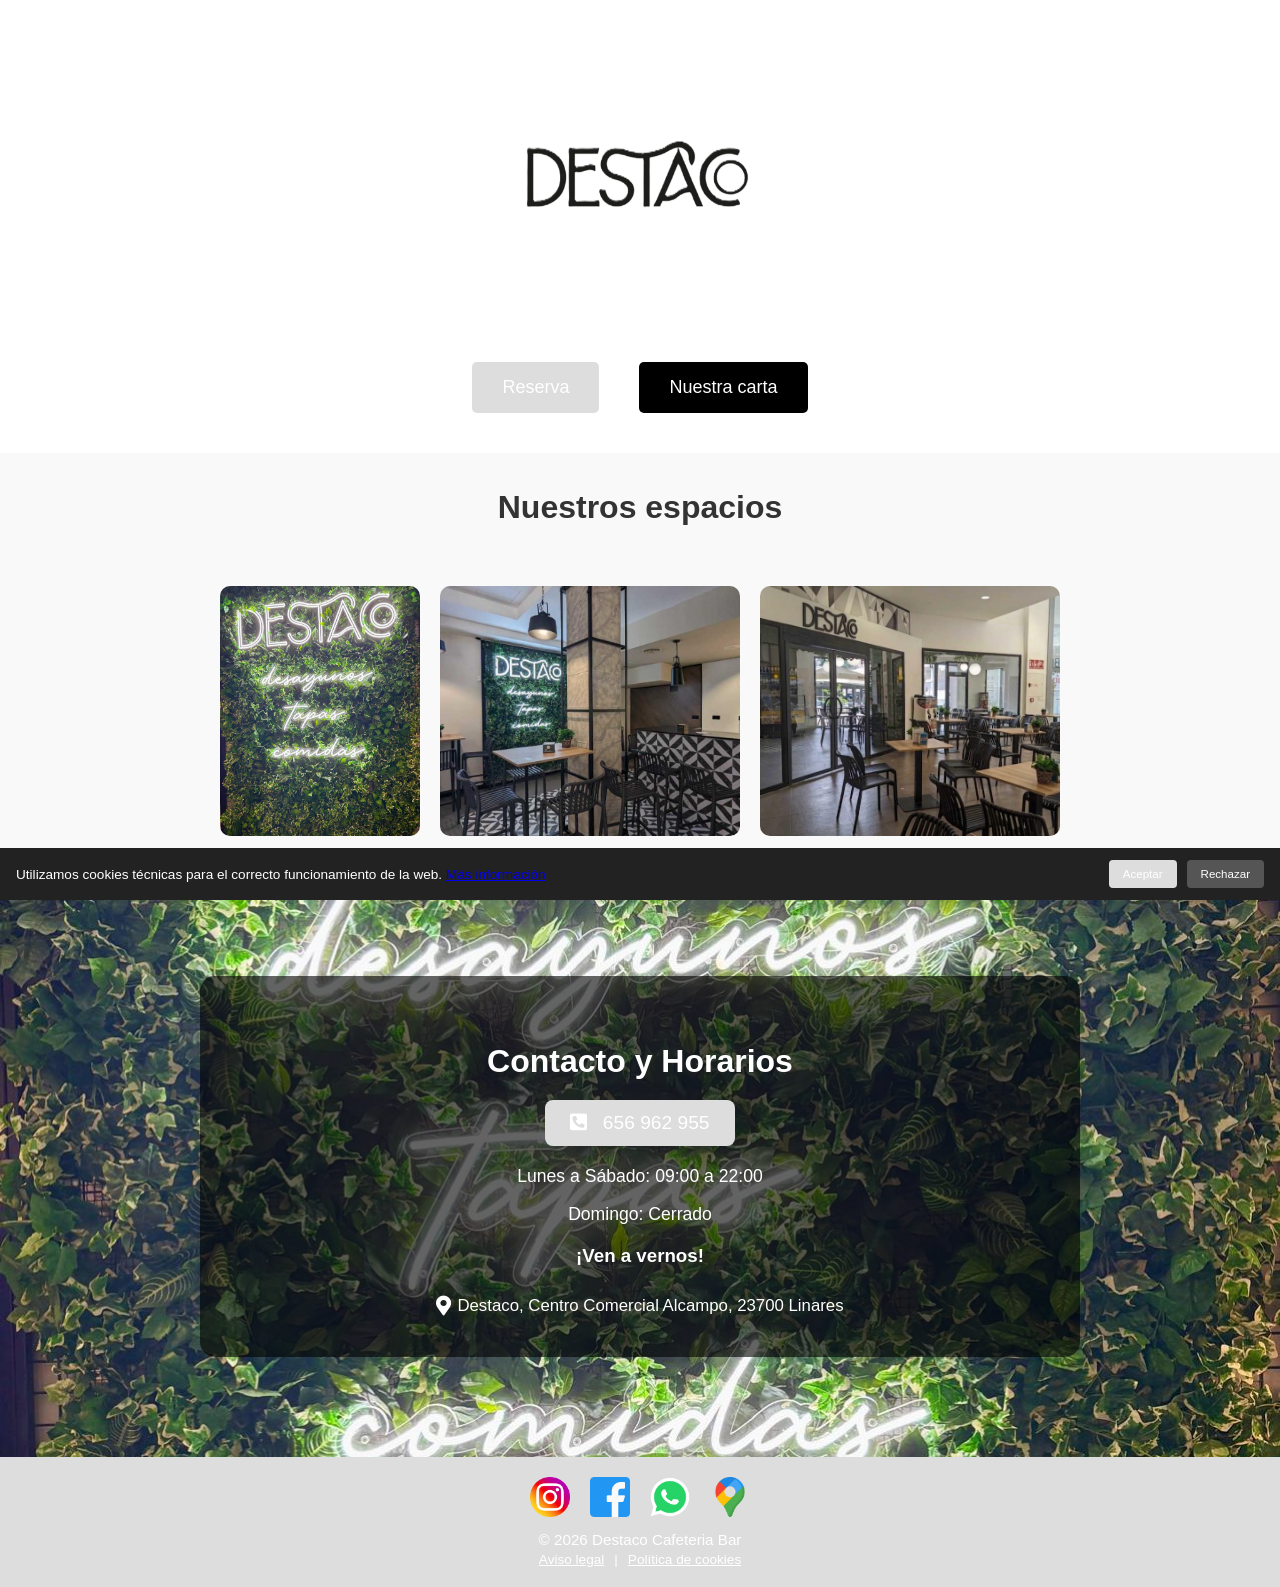
<file: index.html>
<!DOCTYPE html>
<html lang="es">
<head>
  <meta charset="UTF-8">
  <meta name="viewport" content="width=device-width, initial-scale=1.0">
  <title>Bar - Inicio</title>

  <!-- Cargar Font Awesome -->
  <link href="https://cdnjs.cloudflare.com/ajax/libs/font-awesome/5.15.4/css/all.min.css" rel="stylesheet">
  <link rel="stylesheet" href="estilos.css">

<script type="application/ld-json">
{
  "@context": "https://schema.org",
  "@type": "Restaurant",
  "name": "Orzaes",
  "image": "https://inesjmt.github.io/destaco-bar/assets/img/logo.png", 
  "address": {
    "@type": "PostalAddress",
    "streetAddress": "Destaco Centro Comercial Alcampo",
    "addressLocality": "Linares",
    "addressRegion": "Jaén",
    "postalCode": "23700",
    "addressCountry": "ES"
  },
  "telephone": "+34656962955",
  "url": "https://inesjmt.github.io/destaco-bar/",
  "openingHoursSpecification": [
    {
      "@type": "OpeningHoursSpecification",
      "dayOfWeek": [
	    "Monday",
        "Tuesday",
        "Wednesday",
        "Thursday",
        "Friday",
        "Saturday"
      ],
      "opens": "08:00",
      "closes": "23:59"
    }
  ]
}
</script>

</head>
<div id="cookie-banner">
  <p>
    Utilizamos cookies técnicas para el correcto funcionamiento de la web.
    <a href="politica-cookies.html">Más información</a>
  </p>

  <div class="cookie-buttons">
    <button class="btn-cookie" onclick="aceptarCookies()">Aceptar</button>
    <button class="btn-cookie btn-reject" onclick="rechazarCookies()">Rechazar</button>
  </div>
</div>


<body>
  <header id="top">
    <img src="logo.png" alt="Logo Restaurante">
  </header>

<div class="buttons">
  <a href="#reserva" class="btn btn-red">Reserva</a>
 
<!-- <a href="#novedades" class="flecha-abajo">
    <i class="fas fa-angle-down"></i>
  </a> -->
  <a href="carta.html" class="btn btn-black">Nuestra carta</a>
</div>




<section id="espacios" class="ct-section">
  <h2 class="ct-headline">Nuestros espacios</h2>

  <div class="ct-new-columns">

    <div class="ct-div-block">
      <img src="local.png" alt="Salón principal" class="ct-image">
      <div class="ct-text-block">
       
      </div>
    </div>

    <div class="ct-div-block">
      <img src="espacio.png" alt="Barra" class="ct-image">
      <div class="ct-text-block">
      
      </div>
    </div>

    <div class="ct-div-block">
      <img src="terrazain.png" alt="Eventos" class="ct-image">
      <div class="ct-text-block">
       
      </div>
    </div>

  </div>
</section>


  <!-- Sección de Contacto y Horarios -->
  <section id="reserva" class="contacto-horarios">
    <div class="overlay">
      <h2>Contacto y Horarios</h2>
     

      <div class="info-contacto">
        <!-- Botón de teléfono -->
        <a href="tel:656962955" class="telefono-btn">
          <i class="fas fa-phone-square-alt"></i> 656 962 955
        </a>

        <!-- Horarios -->
        <div class="horarios">
          <p>Lunes a Sábado: 09:00 a 22:00</p>
		  <p>Domingo: Cerrado</p>

        </div>
      </div>

<div class="direccion">
  <h3>¡Ven a vernos!</h3>

 <a href="https://www.google.com/maps/search/?api=1&query=Cafeteria+Bar+Destaco+Jaen"

     target="_blank"
     class="direccion-maps">

    <i class="fas fa-map-marker-alt"></i>
    <span>Destaco, Centro Comercial Alcampo, 23700 Linares</span>

  </a>
</div>


    </div>
  </section>
  


<!-- 🔹 Sección Reseñas de Google 
<section id="reseñas" class="reseñas-section">
  <h2>Lo que opinan nuestros clientes</h2>

<div class="trustindex-container">
  <script defer async src='https://cdn.trustindex.io/loader.js?d0f26f6537cd5539923623d4fb9'></script>
</div>

</section>-->
<footer class="footer-legal">

  <div class="footer-social">
    <a href="https://www.instagram.com/destacolinares" target="_blank">
      <img src="insta.png" alt="Instagram">
    </a>
    <a href="https://www.facebook.com/destacolinares/" target="_blank">
      <img src="facebook.png" alt="Facebook">
    </a>

	<a href="https://wa.me/34656962955?text=Hola!%20Me%20gustaría%20reservar%20una%20mesa%20en%20Orzaes" target="_blank">
      <img src="whats.png" alt="Whatsapp">
    </a>
	 <a href="https://www.google.com/maps/search/?api=1&query=Cafeteria+Bar+Destaco+Jaen" target="_blank">
      <img src="google-maps.png" alt="Maps">
    </a>
  </div>

  <p class="footer-copy">
    © 2026 Destaco Cafeteria Bar
  </p>

  <div class="footer-links">
    <a href="aviso-legal.html">Aviso legal</a>
    <span>|</span>
    <a href="politica-cookies.html">Política de cookies</a>
  </div>

</footer>


  <!-- Icono volver arriba -->
  <div id="fancy_icon-40-6" onclick="window.scrollTo({top:0, behavior:'smooth'})">
    <i class="fas fa-arrow-circle-up"></i>
  </div>

  <script>
    const btnUp = document.getElementById('fancy_icon-40-6');
    window.addEventListener('scroll', () => {
      if (window.scrollY > 200) {
        btnUp.style.display = 'block';
      } else {
        btnUp.style.display = 'none';
      }
    });



// Seleccionamos las imágenes actuales en cada bloque
const img1 = document.querySelector(".ct-new-columns .ct-div-block:nth-child(1) .ct-image");
const img2 = document.querySelector(".ct-new-columns .ct-div-block:nth-child(2) .ct-image");
const img3 = document.querySelector(".ct-new-columns .ct-div-block:nth-child(3) .ct-image");

function aceptarCookies(){
  localStorage.setItem('cookiesAceptadas','true');
  document.getElementById('cookie-banner').style.display='none';
}

function rechazarCookies(){
  localStorage.setItem('cookiesRechazadas','true');
  document.getElementById('cookie-banner').style.display='none';
}


if(
  localStorage.getItem('cookiesAceptadas') ||
  localStorage.getItem('cookiesRechazadas')
){
  document.getElementById('cookie-banner').style.display='none';
}

// Contadores para cada bloque
let index1 = 0, index2 = 0, index3 = 0;

// Función para cambiar imágenes
function changeImages() {
  index1 = (index1 + 1) % images1.length;
  index2 = (index2 + 1) % images2.length;
  index3 = (index3 + 1) % images3.length;

  img1.src = images1[index1];
  img2.src = images2[index2];
  img3.src = images3[index3];
}

// Cambiar cada 5 segundos
setInterval(changeImages, 5000);
  </script>
</body>
</html>
</file>
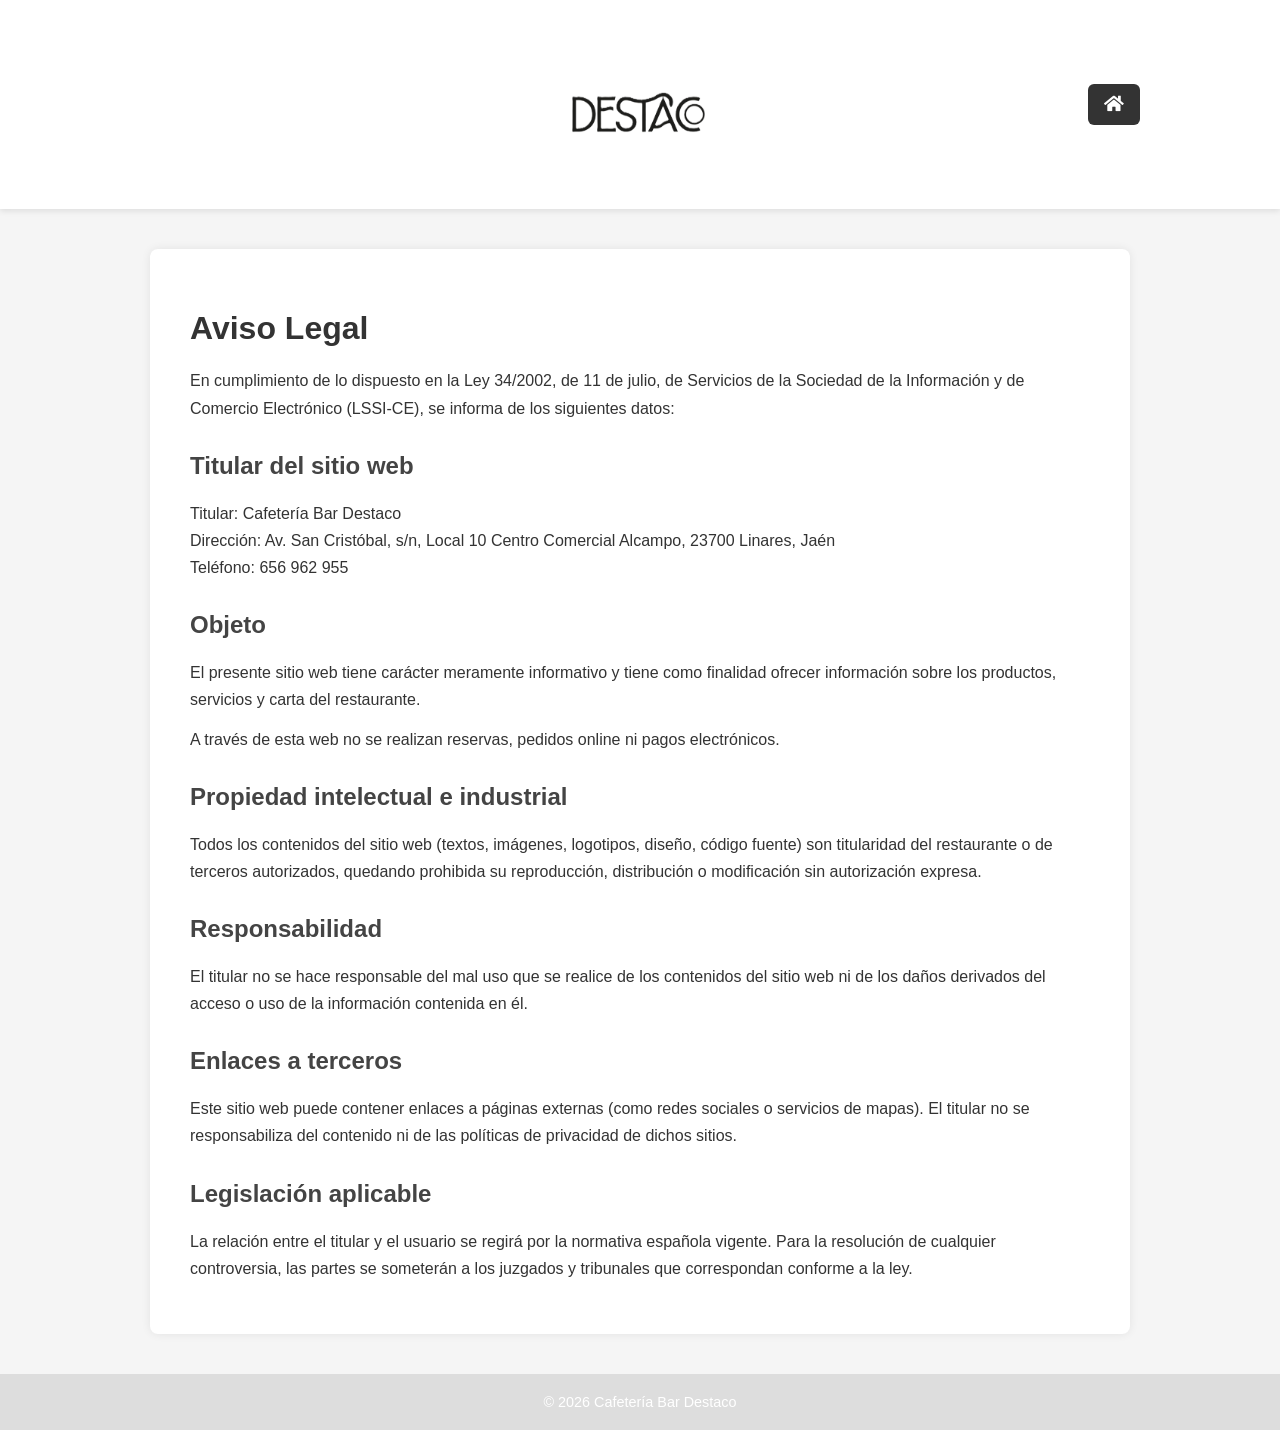
<file: aviso-legal.html>
<!DOCTYPE html>
<html lang="es">
<head>
  <meta charset="UTF-8">
  <meta name="viewport" content="width=device-width, initial-scale=1.0">
  
  
  <title>Política de Cookies | Cafetería Bar Destaco</title>
<link href="https://cdnjs.cloudflare.com/ajax/libs/font-awesome/5.15.4/css/all.min.css" rel="stylesheet">

  <style>

    body{
      margin:0;
      font-family: Arial, sans-serif;
      background:#f5f5f5;
      color:#333;
    }
    /* Icono volver arriba */
    #fancy_icon-40-6 {
      position: fixed;
      bottom: 20px;
      right: 20px;
      font-size: 3rem;
      color:#333333;

      cursor: pointer;
      display: none; /* oculto hasta hacer scroll */
      z-index: 1000;
    }

    #fancy_icon-40-6:hover {
      color: #ff4444;
    }
/* Botón home – PC */
.btn-home{
  position:absolute;
  right:140px;
 background:#333333;
  color:white;
  padding:10px 16px;
  border-radius:6px;
  text-decoration:none;
  font-size:1.1em;
}

header{
  background:#fff;
  padding:20px;
  display:flex;
  align-items:center;
  justify-content:center;
  position:relative;
  box-shadow:0 2px 6px rgba(0,0,0,0.1);
}

header img{
  max-width:180px;
}


    .legal-container{
      max-width:900px;
      background:#fff;
      margin:40px auto;
      padding:40px;
      border-radius:8px;
      box-shadow:0 0 10px rgba(0,0,0,0.08);
    }

    .legal-container h1{
      color:#333333;
      margin-bottom:20px;
    }

    .legal-container h2{
      margin-top:30px;
      color:#444;
    }

    .legal-container p{
      line-height:1.7;
      margin:12px 0;
    }

    footer{
      text-align:center;
      padding:20px;
       background:#dddddd;
      color:white;
      font-size:0.9em;
    }
	
@media (max-width: 768px){
  header{
    flex-direction:column;
    gap:15px;
  }

  .btn-home{
    position:static;
  }
}

  </style>
</head>

<body>
<header>
  <img src="logo.png" alt="Orzaes Bar Restaurante">
  <a href="index.html" class="btn-home">
  <i class="fas fa-home"></i>
  </a>
</header>
<main class="legal-container">

<h1>Aviso Legal</h1>

<p>En cumplimiento de lo dispuesto en la Ley 34/2002, de 11 de julio, de Servicios de la Sociedad de la Información y de Comercio Electrónico (LSSI-CE), se informa de los siguientes datos:</p>

<h2>Titular del sitio web</h2>
<p>
  Titular: Cafetería Bar Destaco<br>
  Dirección: Av. San Cristóbal, s/n, Local 10 Centro Comercial Alcampo, 23700 Linares, Jaén<br>
  Teléfono: 656 962 955
</p>

<h2>Objeto</h2>
<p>El presente sitio web tiene carácter meramente informativo y tiene como finalidad ofrecer información sobre los productos, servicios y carta del restaurante.</p>

<p>A través de esta web no se realizan reservas, pedidos online ni pagos electrónicos.</p>

<h2>Propiedad intelectual e industrial</h2>
<p>Todos los contenidos del sitio web (textos, imágenes, logotipos, diseño, código fuente) son titularidad del restaurante o de terceros autorizados, quedando prohibida su reproducción, distribución o modificación sin autorización expresa.</p>

<h2>Responsabilidad</h2>
<p>El titular no se hace responsable del mal uso que se realice de los contenidos del sitio web ni de los daños derivados del acceso o uso de la información contenida en él.</p>

<h2>Enlaces a terceros</h2>
<p>Este sitio web puede contener enlaces a páginas externas (como redes sociales o servicios de mapas). El titular no se responsabiliza del contenido ni de las políticas de privacidad de dichos sitios.</p>

<h2>Legislación aplicable</h2>
<p>La relación entre el titular y el usuario se regirá por la normativa española vigente. Para la resolución de cualquier controversia, las partes se someterán a los juzgados y tribunales que correspondan conforme a la ley.</p>

</main>

<footer>
  © 2026 Cafetería Bar Destaco
</footer>

  <!-- Icono volver arriba -->
  <div id="fancy_icon-40-6" onclick="window.scrollTo({top:0, behavior:'smooth'})">
    <i class="fas fa-arrow-circle-up"></i>
  </div>
    
    <script>
    const btnUp = document.getElementById('fancy_icon-40-6');
    window.addEventListener('scroll', () => {
      if (window.scrollY > 200) {
        btnUp.style.display = 'block';
      } else {
        btnUp.style.display = 'none';
      }
    });
	 </script>
</body>
</html>
</file>
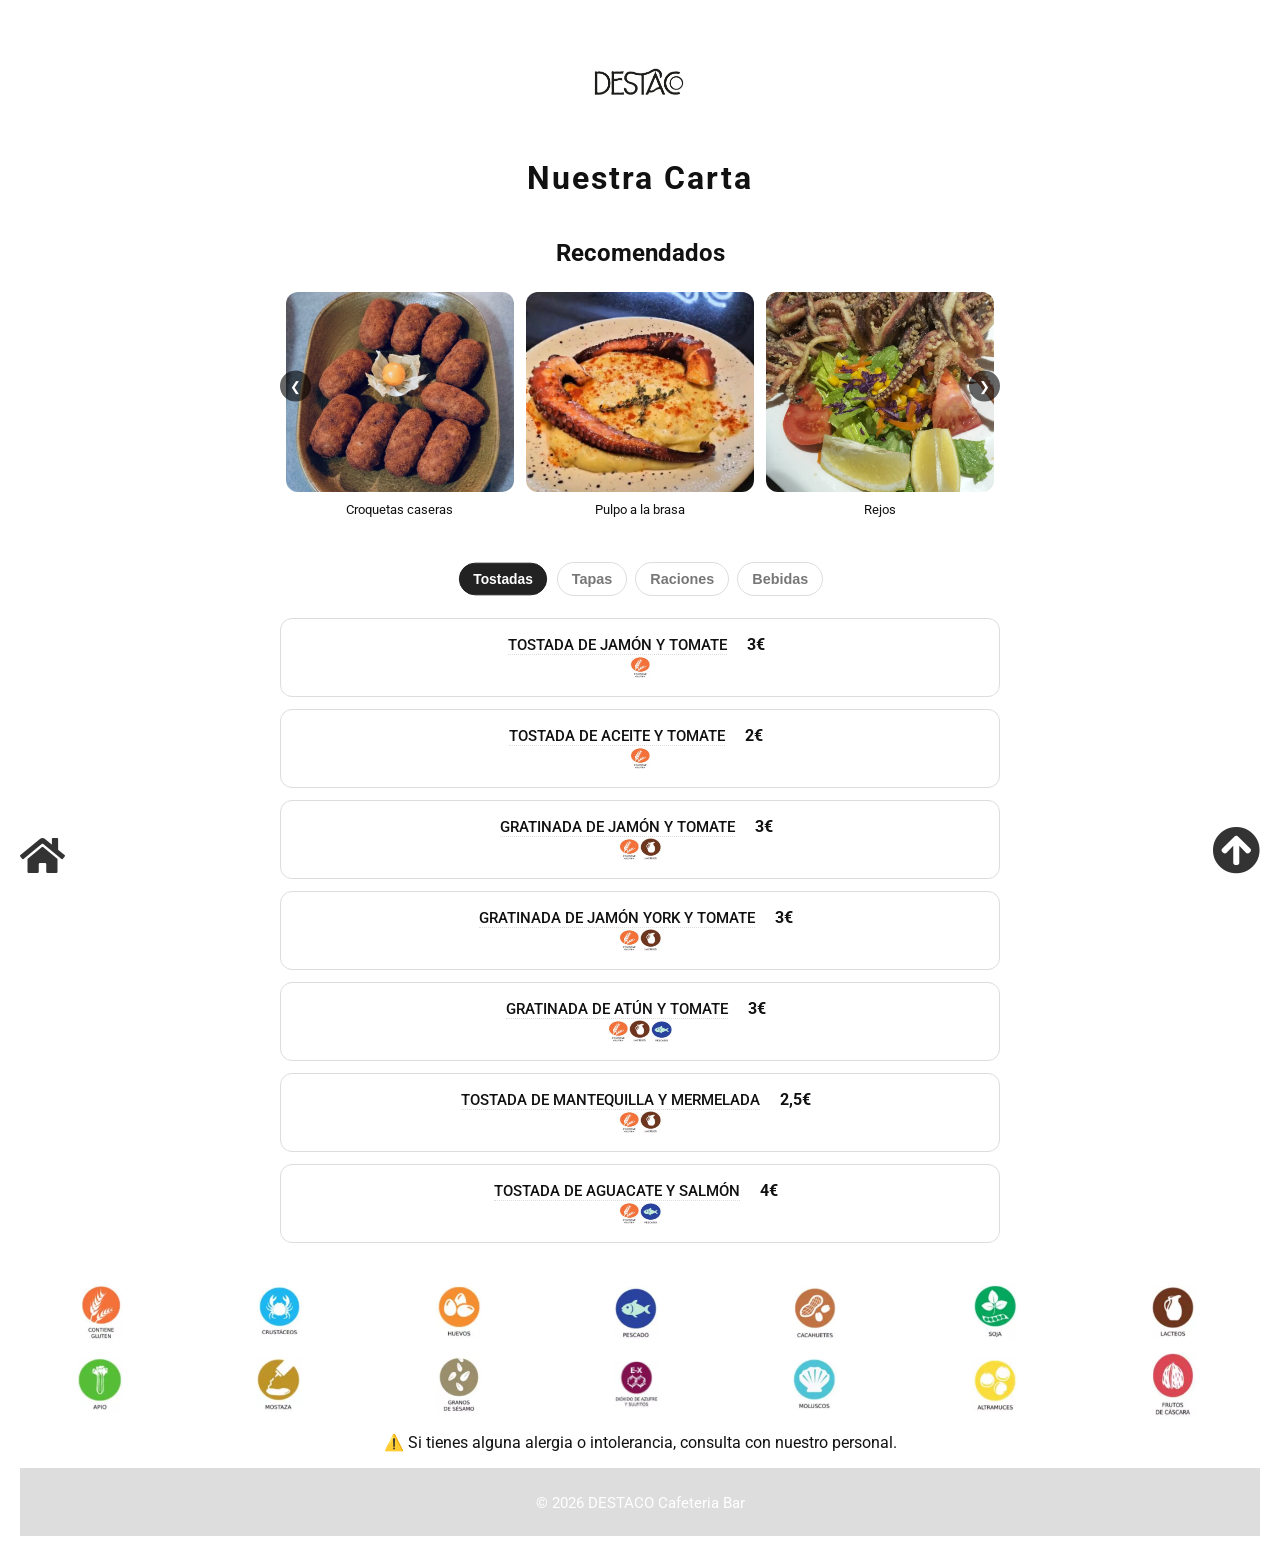
<file: carta.html>
<!DOCTYPE html>
<html lang="es">
<head>
<meta charset="UTF-8">
<meta name="viewport" content="width=device-width, initial-scale=1.0">
<title>Carta</title>

<link href="https://fonts.googleapis.com/css2?family=Roboto:wght@400;700&display=swap" rel="stylesheet">
<link href="https://cdnjs.cloudflare.com/ajax/libs/font-awesome/5.15.4/css/all.min.css" rel="stylesheet">
<link rel="stylesheet" href="carta.css">
</head>

<body>

<div id="btn-up" onclick="window.scrollTo({top:0,behavior:'smooth'})">
  <i class="fas fa-arrow-circle-up"></i>
</div>

<div id="btn-home" onclick="location.href='index.html'">
  <i class="fas fa-home"></i>
</div>

<header>
  <img src="logo.png" class="logo-img" alt="Logo">
  <h1>Nuestra Carta</h1>
</header>
<section class="destacados">
  <h2>Recomendados</h2>

  <div class="carrusel">

    <button class="btn-carrusel prev">&#10094;</button>

    <div class="viewport">
      <div class="track" id="track"> 

        <div class="card"><img src="imgn/croquetas.png"><p>Croquetas caseras</p></div>
        <div class="card"><img src="imgn/pulpo.png"><p>Pulpo a la brasa</p></div>
        <div class="card"><img src="imgn/rejos.png"><p>Rejos</p></div>
        
        <div class="card"><img src="imgn/jamon.png"><p>Gratinada de atún</p></div>
        <div class="card"><img src="imgn/croissant.png"><p>Croissant vegetal</p></div>
        <div class="card"><img src="imgn/patata.png"><p>Patatas hasselback</p></div>
        
        <div class="card"><img src="imgn/hamburguesa.png"><p>Hamburguesa de cerdo</p></div>
        <div class="card"><img src="imgn/pincho.png"><p>Pincho</p></div>
        <div class="card"><img src="imgn/rejos.png"><p>Rejos</p></div>

      </div>
    </div>

    <button class="btn-carrusel next">&#10095;</button>

  </div>
</section>

<nav class="tabs">
  <button class="tab-btn active" onclick="showSection('tostadas',this)">Tostadas</button>
  <button class="tab-btn" onclick="showSection('tapas',this)">Tapas</button>
  <button class="tab-btn" onclick="showSection('raciones',this)">Raciones</button>
   <button class="tab-btn" onclick="showSection('bebidas',this)">Bebidas</button>

</nav>
<section id="tostadas" class="menu-section active">
  <ul id="tostadas-list"></ul>
</section>
<section id="tapas" class="menu-section">
  <ul id="tapas-list"></ul>
</section>

<section id="raciones" class="menu-section">
  <ul id="raciones-list"></ul>
</section>
<section id="bebidas" class="menu-section">
  <ul id="bebidas-list"></ul>
</section>

<!-- LEYENDA -->
<div class="leyenda-alergenos">
  <div><img src="alergenos/gluten.PNG"></div>
  <div><img src="alergenos/crustaceos.PNG"></div>
  <div><img src="alergenos/huevos.PNG"></div>
  <div><img src="alergenos/pescado.PNG"></div>
  <div><img src="alergenos/cacahuetes.PNG"></div>
  <div><img src="alergenos/soja.PNG"></div>
  <div><img src="alergenos/lacteos.PNG"></div>
  <div><img src="alergenos/apio.PNG"></div>
  <div><img src="alergenos/mostaza.PNG"></div>
  <div><img src="alergenos/sesamo.PNG"></div>
  <div><img src="alergenos/sulfitos.PNG"></div>
  <div><img src="alergenos/moluscos.PNG"></div>
  <div><img src="alergenos/altamuces.PNG"></div>
  <div><img src="alergenos/frutos-cascara.PNG"></div>
</div>

<p class="nota-alergenos">
⚠️ Si tienes alguna alergia o intolerancia, consulta con nuestro personal.
</p>

<footer class="footer-legal">
  <p class="footer-copy">© 2026 DESTACO Cafeteria Bar</p>
</footer>

<script>


const track = document.getElementById('track');
const next = document.querySelector('.next');
const prev = document.querySelector('.prev');

let index = 0;
const visibles = 3;
const total = track.children.length;

next.addEventListener('click', () => {
  if(index < total - visibles){
    index++;
    actualizar();
  }
});

prev.addEventListener('click', () => {
  if(index > 0){
    index--;
    actualizar();
  }
});

function actualizar(){
  const porcentaje = 100 / visibles;
  track.style.transform = `translateX(-${index * porcentaje}%)`;
}



function showSection(id,btn){
  document.querySelectorAll('.menu-section').forEach(s=>s.classList.remove('active'));
  document.querySelectorAll('.tab-btn').forEach(b=>b.classList.remove('active'));
  document.getElementById(id).classList.add('active');
  btn.classList.add('active');
  window.scrollTo(0,0);
}

const ICONOS = {
  gluten:'alergenos/gluten.PNG',
  crustaceos:'alergenos/crustaceos.PNG',
  huevos:'alergenos/huevos.PNG',
  pescado:'alergenos/pescado.PNG',
  soja:'alergenos/soja.PNG',
  lacteos:'alergenos/lacteos.PNG',
  mostaza:'alergenos/mostaza.PNG',
  sesamo:'alergenos/sesamo.PNG',
  sulfitos:'alergenos/sulfitos.PNG',
  moluscos:'alergenos/moluscos.PNG',
  frutos:'alergenos/frutos-cascara.PNG'
};

const TOSTADAS = [
  { nombre:'TOSTADA DE JAMÓN Y TOMATE', precio:'3€', alergenos:['gluten'] },
  { nombre:'TOSTADA DE ACEITE Y TOMATE', precio:'2€', alergenos:['gluten'] },
  { nombre:'GRATINADA DE JAMÓN Y TOMATE', precio:'3€', alergenos:['gluten','lacteos'] },
  { nombre:'GRATINADA DE JAMÓN YORK Y TOMATE', precio:'3€', alergenos:['gluten','lacteos'] },
  { nombre:'GRATINADA DE ATÚN Y TOMATE', precio:'3€', alergenos:['gluten','lacteos','pescado'] },
  { nombre:'TOSTADA DE MANTEQUILLA Y MERMELADA', precio:'2,5€', alergenos:['gluten','lacteos'] },
  { nombre:'TOSTADA DE AGUACATE Y SALMÓN', precio:'4€', alergenos:['gluten','pescado'] }
];

/* ===== TAPAS ===== */
const TAPAS = [
  // FRÍAS
  { nombre:'JAMÓN DE RESERVA AL CORTE', categoria:'Tapas frías' },
  { nombre:'CUÑA DE QUESO EN ACEITE', categoria:'Tapas frías', alergenos:['lacteos'] },
  { nombre:'CUÑA DE QUESO AL ROMERO', categoria:'Tapas frías', alergenos:['lacteos'] },
  { nombre:'PIPIRRANA DE BACALAO', categoria:'Tapas frías', alergenos:['pescado'] },
  { nombre:'ENSALADA ALEMANA', categoria:'Tapas frías', alergenos:['huevos','mostaza'] },
  { nombre:'SALMOREJO CON QUICOS Y PIPAS', categoria:'Tapas frías', alergenos:['gluten','frutos'] },
  { nombre:'TOSTA DE GUACAMOLE CON SALMÓN', categoria:'Tapas frías', alergenos:['gluten','pescado'] },
  { nombre:'TOSTA DE CREMA DE ACEITUNAS Y ANCHOA', categoria:'Tapas frías', alergenos:['gluten','pescado'] },
  { nombre:'GAMBA COCIDA', categoria:'Tapas frías', alergenos:['crustaceos'] },

  // CALIENTES
  { nombre:'CHOCO FRITO', categoria:'Tapas calientes', alergenos:['moluscos','gluten'] },
  { nombre:'BOQUERONES FRITOS', categoria:'Tapas calientes', alergenos:['pescado','gluten'] },
  { nombre:'TOSTA DE MERO A LA ANDALUZA', categoria:'Tapas calientes', alergenos:['gluten','pescado'] },
  { nombre:'HIGADITOS DE POLLO AL JEREZ', categoria:'Tapas calientes', alergenos:['sulfitos'] },
  { nombre:'NUGGETS DE POLLO', categoria:'Tapas calientes', alergenos:['gluten','huevos'] },
  { nombre:'LAGRIMITAS DE POLLO', categoria:'Tapas calientes', alergenos:['gluten'] },
  { nombre:'OREJA EN SALSA', categoria:'Tapas calientes' },
  { nombre:'MORRO FRITO CON SAL CHINA', categoria:'Tapas calientes', alergenos:['soja'] },
  { nombre:'PANINI', categoria:'Tapas calientes', alergenos:['gluten','lacteos'] },
  { nombre:'CARNE CON TOMATE', categoria:'Tapas calientes' },
  { nombre:'MONTADITO DE CARNE PLANCHA', categoria:'Tapas calientes', alergenos:['gluten'] },
  { nombre:'MONTADITO DE LOMO CON BERENJENAS', categoria:'Tapas calientes', alergenos:['gluten'] },
  { nombre:'MONTADITO DE CALDERA', categoria:'Tapas calientes', alergenos:['gluten'] },
  { nombre:'MONTADITO DE PICADILLO DE CHORIZO', categoria:'Tapas calientes', alergenos:['gluten'] },
  { nombre:'PINCHO DE CERDO A LA MORUNA', categoria:'Tapas calientes' },
  { nombre:'HAMBURGUESA DE CERDO', categoria:'Tapas calientes', alergenos:['gluten'] },
  { nombre:'PATATAS BRAVAS', categoria:'Tapas calientes', alergenos:['huevos'] }
];

/* ===== RACIONES ===== */
const RACIONES = [
  // ENTRANTES

	{ nombre:'ENSALADA MIXTA', precio:'9€', categoria:'Entrantes' },
	{ nombre:'ENSALADA DESTACO', precio:'14€', categoria:'Entrantes', alergenos:['pescado','sesamo','huevos'] },
	{ nombre:'TOMATE DE LA HUERTA CON BONITO Y QUESO FETA', precio:'9€', categoria:'Entrantes', alergenos:['pescado','lacteos'] },
	{ nombre:'ANCHOAS DEL CANTÁBRICO CON MOJE', precio:'16€', categoria:'Entrantes', alergenos:['pescado'] },
	{ nombre:'CROQUETAS DE COCIDO', precio:'13€', categoria:'Entrantes', alergenos:['gluten','lacteos'] },
	{ nombre:'CROQUETAS DE RABO DE TORO', precio:'13€', categoria:'Entrantes', alergenos:['gluten','lacteos'] },
	{ nombre:'PATATAS HASSELBACK GRATINADAS CON CHEDDAR Y CHIPS DE BACON', precio:'10€', categoria:'Entrantes', alergenos:['lacteos'] },

// DEL MAR
	{ nombre:'BACALAO A LA BAEZANA', precio:'14€', categoria:'Del mar', alergenos:['pescado'] },
	{ nombre:'PULPO A LA BRASA CON PAPAS Y PIMENTÓN', precio:'16€', categoria:'Del mar', alergenos:['moluscos'] },
	{ nombre:'FRITURA DE PESCADO', precio:'16€', categoria:'Del mar', alergenos:['pescado','gluten'] },
	{ nombre:'PUNTILLAS', precio:'14€', categoria:'Del mar', alergenos:['moluscos','gluten'] },
	{ nombre:'BOQUERONES FRITOS', precio:'12€', categoria:'Del mar', alergenos:['pescado','gluten'] },
	{ nombre:'CALAMARES A LA ROMANA', precio:'13€', categoria:'Del mar', alergenos:['moluscos','gluten','huevos'] },
	{ nombre:'REJOS FRITOS', precio:'14€', categoria:'Del mar', alergenos:['moluscos','gluten'] },
	{ nombre:'TAQUITOS DE PEZ EN ADOBO', precio:'13€', categoria:'Del mar', alergenos:['pescado','gluten'] },
	{ nombre:'CAZUELA DE GAMBAS AL PIL PIL', precio:'13€', categoria:'Del mar', alergenos:['crustaceos'] },
	{ nombre:'LUBINA REBOZADA EN COPOS DE MAÍZ', precio:'16€', categoria:'Del mar', alergenos:['pescado'] },
	{ nombre:'SALMÓN TERIYAKI CON FIDEOS WOK Y VERDURITAS', precio:'16€', categoria:'Del mar', alergenos:['pescado','soja','gluten'] },
	{ nombre:'GAMBA BLANCA PLANCHA (16 UNIDADES)', precio:'17€', categoria:'Del mar', alergenos:['crustaceos'] },

 // CARNES
	{ nombre:'TORREZNOS DE ÁVILA CON PAPAS Y PIMIENTOS', precio:'13€', categoria:'Carnes' },
	{ nombre:'CARRILLADA IBÉRICA EN SALSA', precio:'14€', categoria:'Carnes', alergenos:['sulfitos'] },
	{ nombre:'LAGARTO IBÉRICO A LA BRASA', precio:'14€', categoria:'Carnes' },
	{ nombre:'SECRETO A LA BRASA', precio:'13€', categoria:'Carnes' },
	{ nombre:'CHULETILLAS DE LECHAL', precio:'3€', categoria:'Carnes' },
	{ nombre:'SOLOMILLO AL AJILLO', precio:'13€', categoria:'Carnes' },
	{ nombre:'CHOTO AL AJILLO', precio:'19€', categoria:'Carnes' },
	{ nombre:'COCHINILLO LECHAL FRITO AL AJILLO', precio:'13€', categoria:'Carnes' },
	{ nombre:'FLAMENQUÍN DE LA CASA', precio:'13€', categoria:'Carnes', alergenos:['gluten','huevos','lacteos'] },
	{ nombre:'ENTRECOTTE DE TERNERA MADURADO', precio:'16€', categoria:'Carnes' },
	{ nombre:'RABO DE TORO ESTOFADO CON PATATAS', precio:'19€', categoria:'Carnes', alergenos:['sulfitos'] }
  
];

const BEBIDAS = [
  { nombre:'CAFÉ', precio:'1,5€' },
  { nombre:'CORTADO', precio:'1,6€' },
  { nombre:'COLA CAO', precio:'2€', alergenos:['lacteos'] },
  { nombre:'ZUMO NATURAL', precio:'2,5€' },
  { nombre:'REFRESCOS', precio:'2,2€' },
  { nombre:'CERVEZA CAÑA', precio:'1,8€' },
  { nombre:'CERVEZA TERCIO', precio:'2,5€' },
  { nombre:'COPA DE VINO', precio:'2€', alergenos:['sulfitos'] }
];
/* ===== FUNCIÓN PINTAR ===== */
function pintar(lista,id,precio=false){
  const ul=document.getElementById(id);
  ul.innerHTML='';

  let categoriaActual='';

  lista.forEach(p=>{

    if(p.categoria && p.categoria!==categoriaActual){
      categoriaActual=p.categoria;

      ul.innerHTML+=`
        <li class="categoria-titulo">
          <h2>${categoriaActual}</h2>
        </li>`;
    }

    ul.innerHTML+=`
      <li>
        <div class="plato-linea">
          <span>${p.nombre}</span>
          ${precio?`<span class="precio">${p.precio}</span>`:''}
        </div>
        ${p.alergenos?`
        <div class="alergenos">
          ${p.alergenos.map(a=>`<img src="${ICONOS[a]}" class="icon-alergeno">`).join('')}
        </div>`:''}
      </li>`;
  });
}

pintar(TOSTADAS,'tostadas-list',true);
pintar(TAPAS,'tapas-list');
pintar(RACIONES,'raciones-list',true);
pintar(BEBIDAS,'bebidas-list',true);
</script>

</body>
</html>
</file>
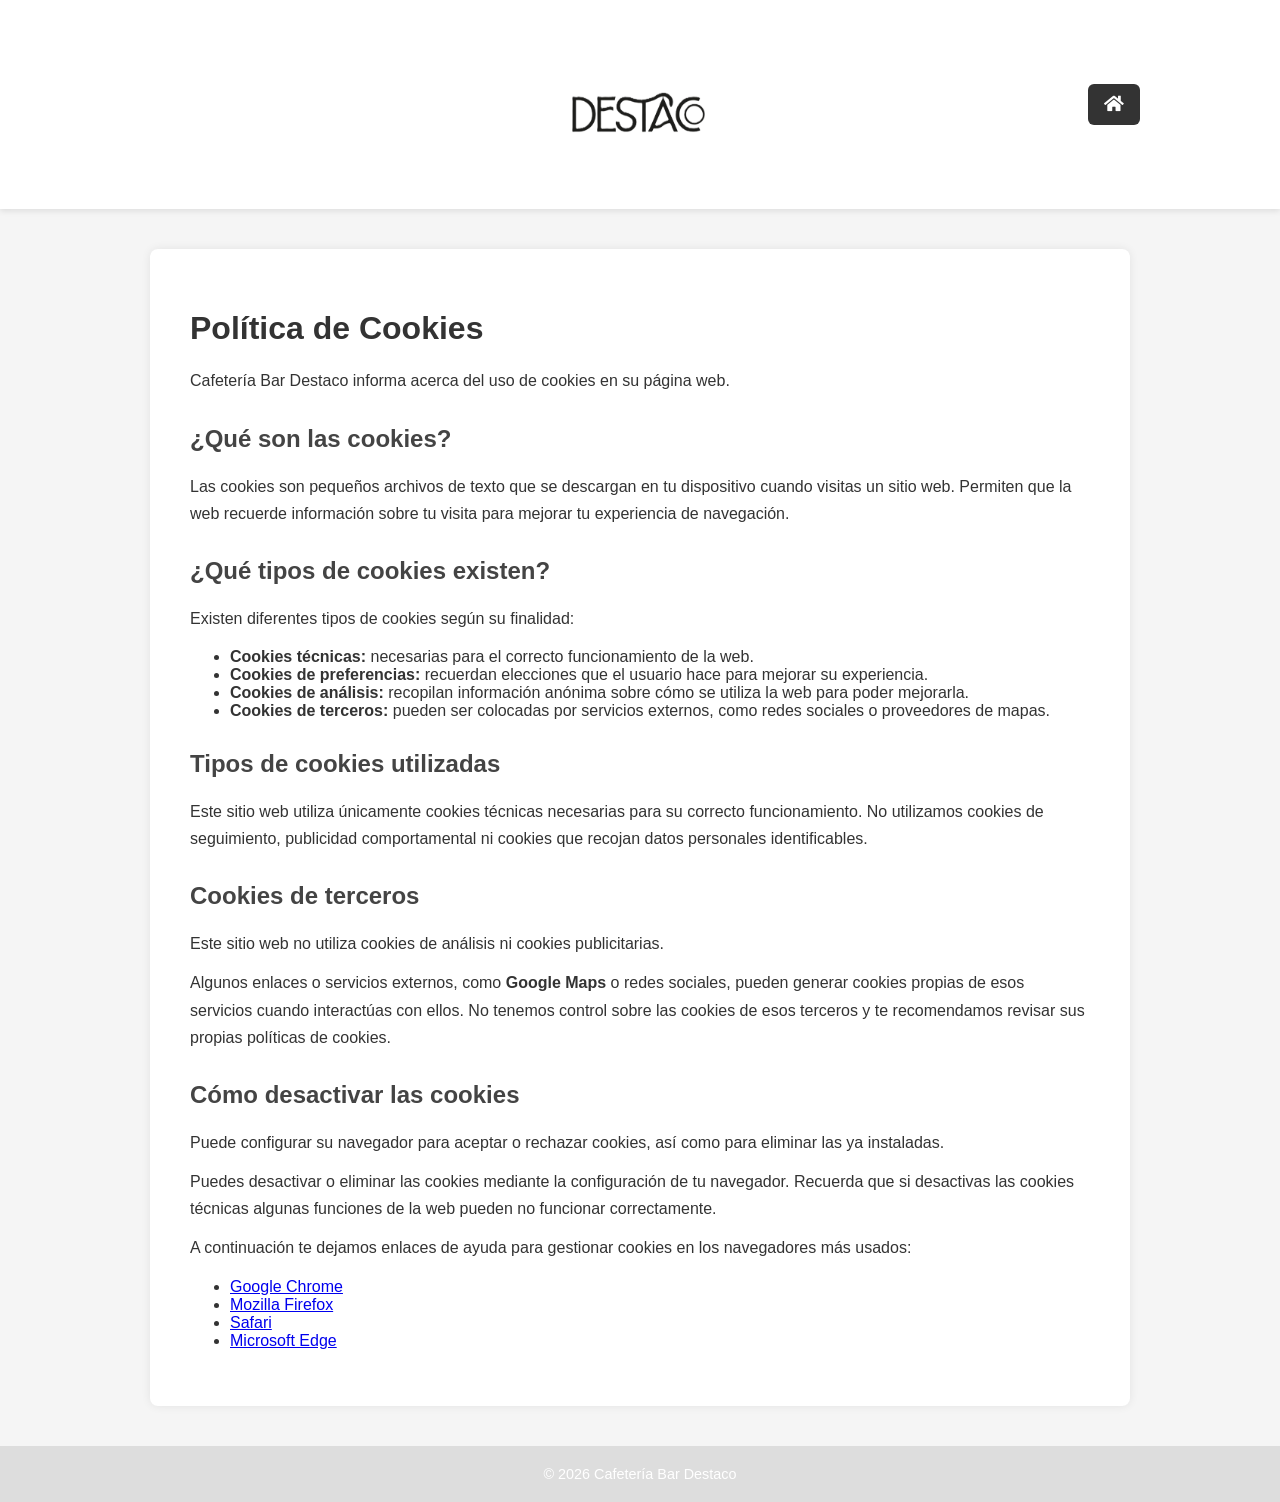
<file: politica-cookies.html>
<!DOCTYPE html>
<html lang="es">
<head>
  <meta charset="UTF-8">
  <meta name="viewport" content="width=device-width, initial-scale=1.0">
  <title>Política de Cookies | Cafetería Bar Destaco</title>
<link href="https://cdnjs.cloudflare.com/ajax/libs/font-awesome/5.15.4/css/all.min.css" rel="stylesheet">

  <style>
    body{
      margin:0;
      font-family: Arial, sans-serif;
      background:#f5f5f5;
      color:#333;
    }


    /* Icono volver arriba */
    #fancy_icon-40-6 {
      position: fixed;
      bottom: 20px;
      right: 20px;
      font-size: 3rem;
      color: #333333;
      cursor: pointer;
      display: none; /* oculto hasta hacer scroll */
      z-index: 1000;
    }

    #fancy_icon-40-6:hover {
      color: #ff4444;
    }


/* Botón home – PC */
.btn-home{
  position:absolute;
  right:140px;
  background:#333333;
  color:white;
  padding:10px 16px;
  border-radius:6px;
  text-decoration:none;
  font-size:1.1em;
}

header{
  background:#fff;
  padding:20px;
  display:flex;
  align-items:center;
  justify-content:center;
  position:relative;
  box-shadow:0 2px 6px rgba(0,0,0,0.1);
}

header img{
  max-width:180px;
}




    .legal-container{
      max-width:900px;
      background:#fff;
      margin:40px auto;
      padding:40px;
      border-radius:8px;
      box-shadow:0 0 10px rgba(0,0,0,0.08);
    }

    .legal-container h1{
      color:#333333;
      margin-bottom:20px;
    }

    .legal-container h2{
      margin-top:30px;
      color:#444;
    }

    .legal-container p{
      line-height:1.7;
      margin:12px 0;
    }

    footer{
      text-align:center;
      padding:20px;
      background:#dddddd;
      color:white;
      font-size:0.9em;
    }
	
	@media (max-width: 768px){
  header{
    flex-direction:column;
    gap:15px;
  }

  .btn-home{
    position:static;
  }
}

  </style>
</head>

<body>

<header>
  <img src="logo.png" alt="Orzaes Bar Restaurante">
  <a href="index.html" class="btn-home">
    <i class="fas fa-home"></i>

  </a>
</header>

<main class="legal-container">

  <h1>Política de Cookies</h1>

  <p>
    Cafetería Bar Destaco informa acerca del uso de cookies en su página web.
  </p>

  <h2>¿Qué son las cookies?</h2>
  <p>
   Las cookies son pequeños archivos de texto que se descargan en tu dispositivo cuando visitas un sitio web. Permiten que la web recuerde información sobre tu visita para mejorar tu experiencia de navegación.

  </p>
	<h2>¿Qué tipos de cookies existen?</h2>

	<p>Existen diferentes tipos de cookies según su finalidad:</p>
<ul>
  <li><strong>Cookies técnicas:</strong> necesarias para el correcto funcionamiento de la web.</li>
  <li><strong>Cookies de preferencias:</strong> recuerdan elecciones que el usuario hace para mejorar su experiencia.</li>
  <li><strong>Cookies de análisis:</strong> recopilan información anónima sobre cómo se utiliza la web para poder mejorarla.</li>
  <li><strong>Cookies de terceros:</strong> pueden ser colocadas por servicios externos, como redes sociales o proveedores de mapas.</li>
</ul>
  <h2>Tipos de cookies utilizadas</h2>
  <p>
    Este sitio web utiliza únicamente cookies técnicas necesarias para su correcto funcionamiento.
	No utilizamos cookies de seguimiento, publicidad comportamental ni cookies que recojan datos personales identificables.

  </p>

  <h2>Cookies de terceros</h2>
  <p>
    Este sitio web no utiliza cookies de análisis ni cookies publicitarias.
  </p>

 <p>Algunos enlaces o servicios externos, como <strong>Google Maps</strong> o redes sociales,
 pueden generar cookies propias de esos servicios cuando interactúas con ellos. No tenemos control sobre las cookies
 de esos terceros y te recomendamos revisar sus propias políticas de cookies. </p>



  <h2>Cómo desactivar las cookies</h2>
  <p>
    Puede configurar su navegador para aceptar o rechazar cookies, así como para eliminar las ya instaladas.
  </p>

<p>Puedes desactivar o eliminar las cookies mediante la configuración de tu navegador. Recuerda que si desactivas las cookies técnicas algunas funciones de la web pueden no funcionar correctamente.</p>
<p>A continuación te dejamos enlaces de ayuda para gestionar cookies en los navegadores más usados:</p>
<ul>
  <li><a href="https://support.google.com/chrome/answer/95647">Google Chrome</a></li>
  <li><a href="https://support.mozilla.org/es/kb/cookies-informacion-que-los-sitios-web-guardan-en-">Mozilla Firefox</a></li>
  <li><a href="https://support.apple.com/es-es/guide/safari/sfri11471/mac">Safari</a></li>
  <li><a href="https://support.microsoft.com/es-es/help/4468242/microsoft-edge-browsing-data-and-privacy-microsoft-edge">Microsoft Edge</a></li>
</ul>
</main>

<footer>
  © 2026 Cafetería Bar Destaco
</footer>

  <!-- Icono volver arriba -->
  <div id="fancy_icon-40-6" onclick="window.scrollTo({top:0, behavior:'smooth'})">
    <i class="fas fa-arrow-circle-up"></i>
  </div>
  
    <script>
    const btnUp = document.getElementById('fancy_icon-40-6');
    window.addEventListener('scroll', () => {
      if (window.scrollY > 200) {
        btnUp.style.display = 'block';
      } else {
        btnUp.style.display = 'none';
      }
    });
	 </script>
</body>
</html>
</file>
<file: estilos.css>
:root {
  --negro: #111111;
  --gris-oscuro: #333333;
  --gris-medio: #777777;
  --gris-claro: #dddddd;
  --blanco: #ffffff;
} 
.cookie-buttons{
  display:flex;
  gap:10px;
}

.btn-cookie{
  background: var(--gris-claro);
  color:#fff;
  border:none;
  padding:8px 14px;
  border-radius:4px;
  cursor:pointer;
  font-size:0.85em;
}

.btn-cookie.accept{
  background:var(--gris-claro);
  color:white;
}

.btn-reject{
  background:#555;
}



 body {
  margin: 0;
  font-family: Arial, sans-serif;
  background: #fff;
  color: #333;
  scroll-behavior: smooth;
}


  header {
  padding: 20px;
  background: #fff;
  display: flex;
  justify-content: center;
}


header img {
  max-width: 300px;
  height: auto;
}


    .buttons {
      margin: 40px 0;
      display: flex;
      justify-content: center;
      gap: 40px;
    }

    .btn {
      padding: 15px 30px;
      border: none;
      border-radius: 5px;
      font-size: 18px;
      cursor: pointer;
      text-decoration: none;
    }

    .btn-red {
      background: var(--gris-claro);
      color: white;
    }

    .btn-black {
      background: black;
      color: white;
    }

    section {
      padding: 120px 20px;
    }






    /* Icono volver arriba */
    #fancy_icon-40-6 {
      position: fixed;
      bottom: 20px;
      right: 20px;
      font-size: 3rem;
      color: var(--gris-medio);
      cursor: pointer;
      display: none; /* oculto hasta hacer scroll */
      z-index: 1000;
    }

    #fancy_icon-40-6:hover {
      color: #ff4444;
    }

    /* ==== Sección Contacto y Horarios ==== */
    .contacto-horarios {
      position: relative;
      background: url('local.png') no-repeat center center/cover;
      color: white;
      padding: 100px 20px;
      text-align: center;
    }

    .contacto-horarios .overlay {
      background: rgba(0, 0, 0, 0.6); /* capa oscura */
      padding: 40px;
      border-radius: 15px;
      max-width: 800px;
      margin: auto;
    }

    .contacto-horarios h2 {
      font-size: 2em;
      margin-bottom: 20px;
      color: white;
    }

    .contacto-horarios .logo-contacto {
      max-width: 200px;
      margin-bottom: 20px;
    }

    .info-contacto {
      margin: 20px 0;
    }

    .telefono-btn {
      display: inline-block;
      background: var(--gris-claro);
      color: white;
      font-size: 1.2em;
      padding: 12px 25px;
      border-radius: 8px;
      text-decoration: none;
      transition: background 0.3s ease;
    }

    .telefono-btn i {
      margin-right: 10px;
    }

    .telefono-btn:hover {
      background: white;
    }

    .horarios {
      margin-top: 20px;
      font-size: 1.1em;
    }

 .direccion{
  text-align:center;
}

.direccion-maps{
  display:inline-flex;
  align-items:center;
  gap:6px;                 /* mini espacio icono-texto */
  color:white;
  text-decoration:none;
  font-size:1.05em;
  margin-top:10px;
}

.direccion-maps i{
  color:white;        
  font-size:1.2em;
}

.direccion-maps:hover{
  text-decoration:underline;
}

	
/* Estilos sección Novedades */
.ct-section {
  padding: 10px 20px;
  background: #f9f9f9;
  text-align: center;
}

.ct-headline {
  font-size: 2em;
  margin-bottom: 40px;
  color: #333;
}

.ct-new-columns {
  display: flex;
  gap: 20px; /* separación entre columnas */
  flex-wrap: wrap; /* para que se adapte en móviles */
  justify-content: center;
}

.ct-div-block {
  display: flex;
  flex-direction: column;
  align-items: center;
  max-width: 300px; /* ancho máximo de cada bloque */
}

.ct-div-block .ct-image {
  width: 100%;
  height: 250px; /* altura fija para todas */
  object-fit: cover; /* mantiene proporción y recorta si hace falta */
}

.ct-text-block {
  margin-top: 10px;
  text-align: center;
  line-height: 1.2;
}

.ct-image {
  max-width: 100%;
  border-radius: 10px;
  margin: 20px 0;
}

/* Flechas */
.ct-fancy-icon {
  font-size: 3rem;
  color: var(--gris-medio);
  cursor: pointer;
  margin: -20px auto;
  animation: bounce 2s infinite;
}

.ct-fancy-icon:hover {
  color: #ff4444;
}

@keyframes bounce {
  0%, 20%, 50%, 80%, 100% { transform: translateY(0); }
  40% { transform: translateY(10px); }
  60% { transform: translateY(5px); }
}

/* Flecha abajo entre botones */
.flecha-abajo {
  display: flex;
  align-items: center;
  justify-content: center;
  font-size: 2.5rem;
  color: #b22222;
  cursor: pointer;
  text-decoration: none;
  transition: color 0.3s ease;
  animation: bounce 2s infinite;
}

.flecha-abajo:hover {
  color: #ff4444;
}

.ct-carousel {
  position: relative;
  width: 300px;
  height: 200px;
  overflow: hidden;
  margin: auto;
}

.ct-slide {
  position: absolute;
  width: 100%;
  height: 100%;
  opacity: 0;
  transition: opacity 0.5s ease-in-out;
}

.ct-slide.active {
  opacity: 1;
}

.ct-slide img {
  width: 100%;
  height: 100%;
  object-fit: cover;
}
#cookie-banner{
  position:fixed;
  bottom:0;
  left:0;
  width:100%;
  background:#222;
  color:#fff;
  padding:12px 16px;
  display:flex;
  align-items:center;
  justify-content:space-between;
  gap:15px;
  font-size:0.85em;
  z-index:2000;
  box-sizing:border-box;
}

#cookie-banner p{
  margin:0;
  flex:1;
}

.cookie-buttons{
  display:flex;
  gap:10px;
  flex-shrink:0;
}

.btn-maps-icon:hover{
  background:#3367d6;
  transform:scale(1.1);
}
.footer-legal{
  background:var(--gris-claro);
  color:white;
  padding:20px 10px;
  text-align:center;
  display:block;
}

.footer-social{
  display:flex;
  justify-content:center;
  gap:20px;
  margin-bottom:10px;
}

.footer-social img{
  width:40px;
}

.footer-copy{
  margin:6px 0 4px;
  font-size:0.95em;
}

.footer-links{
  display:flex;
  justify-content:center;
  gap:10px;
  font-size:0.85em;
}

.footer-links a{
  color:white;
  text-decoration:underline;
}



/* ============================= */
/* 📱 AJUSTES FINOS PARA MÓVIL */
/* ============================= */
@media (max-width: 768px) {

  /* HEADER */
  header img {
    max-width: 220px;
  }

  /* BOTONES PRINCIPALES */
  .buttons{
    flex-direction:column;
    align-items:center;
    gap:16px;
    margin:25px 0;
  }

  .btn{
    width:85%;
    max-width:300px;
    padding:14px 0;
    font-size:16px;

    /* CLAVE PARA EL CENTRADO */
    display:flex;
    justify-content:center;
    align-items:center;
    text-align:center;
  }

  /* SECCIONES */
  section {
    padding: 70px 15px;
  }

  .ct-headline {
    font-size: 1.6em;
    margin-bottom: 25px;
  }

  /* IMÁGENES EN SECCIONES */
  .ct-div-block {
    max-width: 260px;
  }

  .ct-div-block .ct-image {
    height: 180px;
  }

  /* TEXTO DE BLOQUES */
  .ct-text-block {
    font-size: 0.95em;
    line-height: 1.4;
  }

  /* CONTACTO Y HORARIOS */
  .contacto-horarios {
    padding: 70px 15px;
  }

  .contacto-horarios .overlay {
    padding: 25px;
  }

  .contacto-horarios h2 {
    font-size: 1.5em;
  }

  .telefono-btn {
    font-size: 1.1em;
    padding: 12px 20px;
  }

  .horarios {
    font-size: 1em;
  }

  /* 📍 DIRECCIÓN (ARREGLA DESPLAZAMIENTO ICONO) */
  .direccion-maps {
    align-items: center;
    font-size: 1em;
    line-height: 1.4;
  }

  .direccion-maps i {
    font-size: 1.1em;
    margin-top: 2px;
  }

  /* 🍪 COOKIE BANNER */

  #cookie-banner{
    flex-direction:column;
    align-items:center;
    text-align:center;
  }

  .cookie-buttons{
    width:100%;
    display:flex;
    flex-direction:column;
    align-items:center;     
    justify-content:center;
  }

  .btn-cookie{
    width:100%;
    max-width:260px;
  }

  #cookie-banner p {
    margin: 0;
    font-size: 0.8em;
  }

  #cookie-banner button {
    width: 100%;
    max-width: 260px;
    padding: 10px;
    font-size: 0.9em;
  }

  /* FOOTER */
  .footer-social img {
    width: 34px;
  }

  .footer-copy {
    font-size: 0.85em;
  }

  .footer-links {
    flex-wrap: wrap;
    gap: 6px;
  }
}
</file>
<file: carta.css>
:root {
  --negro: #111111;
  --gris-oscuro: #333333;
  --gris-medio: #777777;
  --gris-claro: #dddddd;
  --blanco: #ffffff;
}

.destacados{
  max-width:720px;
  margin:20px auto;
  text-align:center;
}

/* CONTENEDOR */
.carrusel{
  position:relative;
}

/* OCULTA LO QUE SOBRA */
.viewport{
  overflow:hidden;
}

/* FILA */
.track{
  display:flex;
  transition: transform 0.4s ease;
}

/* TARJETAS */
.card{
  min-width:33.33%; /* 🔥 3 visibles */
  padding:6px;
  box-sizing:border-box;
}

.card img{
  width:100%;
  height:200px;
  object-fit:cover;
  border-radius:12px;
}

.card p{
  font-size:0.8em;
  margin-top:6px;
}

/* BOTONES */
.btn-carrusel{
  position:absolute;
  top:40%;
  transform:translateY(-50%);
  background:rgba(0,0,0,0.6);
  color:white;
  border:none;
  padding:8px 10px;
  cursor:pointer;
  border-radius:50%;
  z-index:10;
}

.prev{ left:0; }
.next{ right:0; }
body{
  margin:0;
  font-family:'Roboto',sans-serif;
  background-color: var(--blanco);
  color: var(--negro);
  padding:20px;
  text-align:center;
}


/* HEADER */

header{
  display:flex;
  flex-direction:column;
  align-items:center;
  margin-bottom:20px;
  gap:5px;
}
.logo-img{
  width:120px;
}
h1 {
  color: var(--negro);
  letter-spacing: 2px;
}

/* TABS */

.tabs{
  display:flex;
  justify-content:center;
  gap:8px;
  flex-wrap:wrap;
  position:sticky;
  top:0;
  background: var(--blanco);
  z-index:100;
  margin:0 auto;
  max-width:720px;
  padding:6px;
  border-radius:30px;
}

/* BOTONES */
.tab-btn{
  padding:8px 14px;
  background: var(--blanco);
  color: var(--gris-medio);
  font-weight:600;
  border-radius:20px;
  cursor:pointer;
  border:1px solid var(--gris-claro);
  transition: all 0.2s ease;
    -webkit-tap-highlight-color: transparent;

  font-size:0.9em;
}

/* ACTIVO */
.tab-btn.active{
  background: #222; /* negro suave */
  color: #fff !important;   /* 🔥 esto lo arregla */
  border:1px solid #222;
  transform: scale(0.96);

}

/* HOVER */
.tab-btn:hover{
  color: var(--negro);
  border-color: var(--gris-medio);
}




/* SECCIONES */
.menu-section{
  display:none;
  max-width:720px;
  margin:0 auto;
  text-align:left;
  opacity:0;
  transform: translateY(10px);
  transition: all 0.3s ease;
}
.menu-section.active{
  display:block;
  opacity:1;
  transform: translateY(0);
}


/* LISTAS */
ul{
  list-style:none;
  padding:0;
}
li{
  text-align:center;
  padding:14px;
  margin-bottom:12px;
  border-radius:12px;
  background: var(--blanco);
  border:1px solid var(--gris-claro);
  transition: all 0.2s ease;
}

li:hover{
  transform: translateY(-2px);
  box-shadow: 0 6px 14px rgba(0,0,0,0.08);
}
.plato-linea{
  display:flex;
  justify-content:center;     /* centra el bloque completo */
  align-items:baseline;
  gap:12px;
}

.plato-linea span:first-child{
  font-weight:500;
  text-transform:uppercase;
  font-size:0.95em;
    border-bottom: 1px dotted var(--gris-claro);

}

.precio{
  color: var(--negro);
  font-weight:700;
  padding:2px 8px;
  border-radius:8px;
}

.icon-alergeno{
  width:22px;
  height:22px;
}
.alergenos{
  justify-content:center;
}

/* ALERGENOS */
.leyenda-alergenos{
  display:grid;
  grid-template-columns:repeat(7,1fr);
  gap:12px;
  margin-top:40px;
  font-size:0.8em;
  justify-content:center;
  justify-items:center; 
}
.leyenda-alergenos img{
  width:45px;
  margin-right:6px;
}
.leyenda-alergenos div{
  display:flex;
  align-items:center;
}
@media(max-width:768px){
  .leyenda-alergenos{
    grid-template-columns:repeat(4,1fr);
  }
}


/* BOTONES FLOTANTES */
#btn-up{
  position:fixed;
  bottom:20px;
  right:20px;
  font-size:3rem;
  color: var(--gris-oscuro);
  cursor:pointer;
}
#btn-home{
  position:fixed;
  bottom:20px;
  left:20px;
  font-size:2.5rem;
  color: var(--gris-oscuro);
  cursor:pointer;
}

/* FOOTER */
.footer-links{
  display:flex;
  justify-content:center;
  gap:10px;
  font-size:0.85em;
}

.footer-links a{
  color:white;
  text-decoration:underline;
}

.footer-copy{
  margin:6px 0 4px;
  font-size:0.95em;
}
.footer-legal{
  background:var(--gris-claro);
  color:white;
  padding:20px 10px;
  text-align:center;
  display:block;
}


.alergenos{
  justify-content:center;
}

/* =========================
   📱 AJUSTES MÓVIL CARTA
   ========================= */
@media (max-width: 768px){

  body{
    padding:12px;
  }

  header{
    margin-bottom:20px;
  }

  .logo-img{
    width:100px;
  }

  h1{
    font-size:1.6em;
  }

  /* Tabs */
  .tabs{
    gap:8px;
    padding:10px 0;
  }

  .tab-btn{
    padding:8px 14px;
    font-size:0.85em;
  }

  /* Secciones */
  .menu-section{
    max-width:100%;
  }

.menu-section li{
  text-align:center;
}

  li{
    padding:12px 0;
  }

.plato-linea{
  display:flex;
  flex-direction:row;
  justify-content:space-between;
  align-items:center;
  gap:8px;
}



.plato-linea span:first-child{
  font-size:0.9em;
  flex:1;
}

.precio{
  font-weight:600;
  white-space:nowrap;
}


.plato-linea span{
  text-align:center;
}



  /* Alérgenos */
  .alergenos{
    margin-top:6px;
    display:flex;
    flex-wrap:wrap;
    gap:6px;
    justify-content:center;
  }

  .icon-alergeno{
    width:18px;
    height:18px;
  }

  /* Leyenda alérgenos */
  .leyenda-alergenos{
    grid-template-columns:repeat(4,1fr);
    gap:14px;
    padding:10px 0;
  }

.categoria-titulo {
  list-style: none;
  margin-top: 25px;
}

.categoria-titulo h2 {
  color: var(--gris-oscuro);
  font-weight: 700;
  letter-spacing: 1px;
  font-size:1em;
  margin:20px 0 10px 0;
  text-align:center;   /* 🔥 centrado */
  border:none;         /* 🔥 sin línea */
}
  .leyenda-alergenos img{
    width:36px;
  }

  /* Botones flotantes */
  /* Botones flotantes */
  #btn-up{
    font-size:2.5rem;
    bottom:15px;
    right:15px;
  }

  #btn-home{
    font-size:2.2rem;
    bottom:15px;
    left:15px;
  }

  footer{
    margin-top:30px;
    font-size:0.75em;
  }
}
</file>
